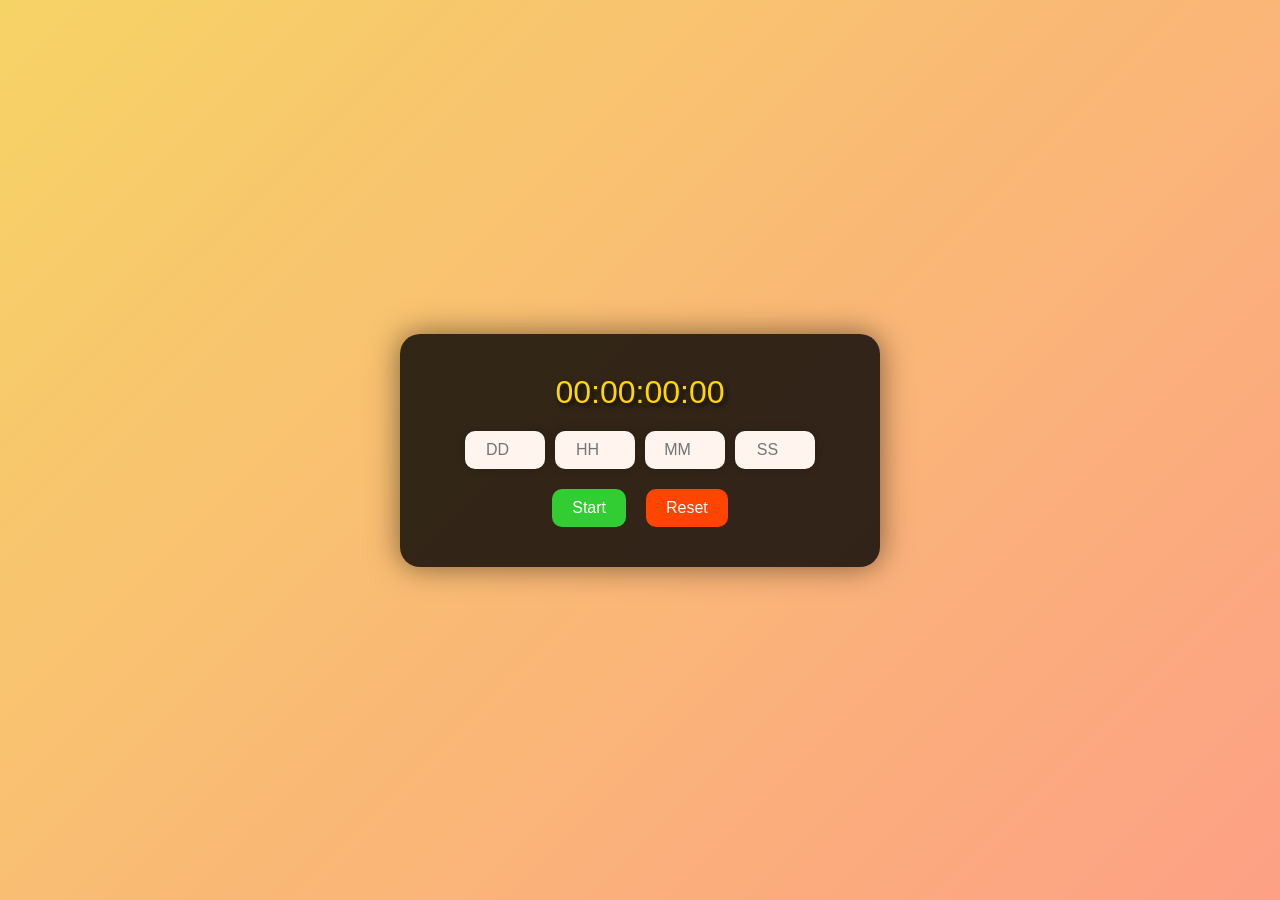
<file: countdown/index.html>
<!DOCTYPE html>
<html lang="en">
<head>
    <meta charset="UTF-8">
    <meta name="viewport" content="width=device-width, initial-scale=1.0">
    <title>Circular Countdown Timer</title>
    <link rel="stylesheet" href="styles.css">
</head>
<body>
    <div class="timer-container">
        <div id="timer-display">00:00:00:00</div>
        <div class="input-container">
            <input type="number" id="days" placeholder="DD" min="0">
            <input type="number" id="hours" placeholder="HH" min="0">
            <input type="number" id="minutes" placeholder="MM" min="0" max="59">
            <input type="number" id="seconds" placeholder="SS" min="0" max="59">
        </div>
        <div class="buttons">
            <button id="startBtn">Start</button>
            <button id="resetBtn">Reset</button>
        </div>
    </div>
    <script src="script.js"></script>
</body>
</html>
</file>
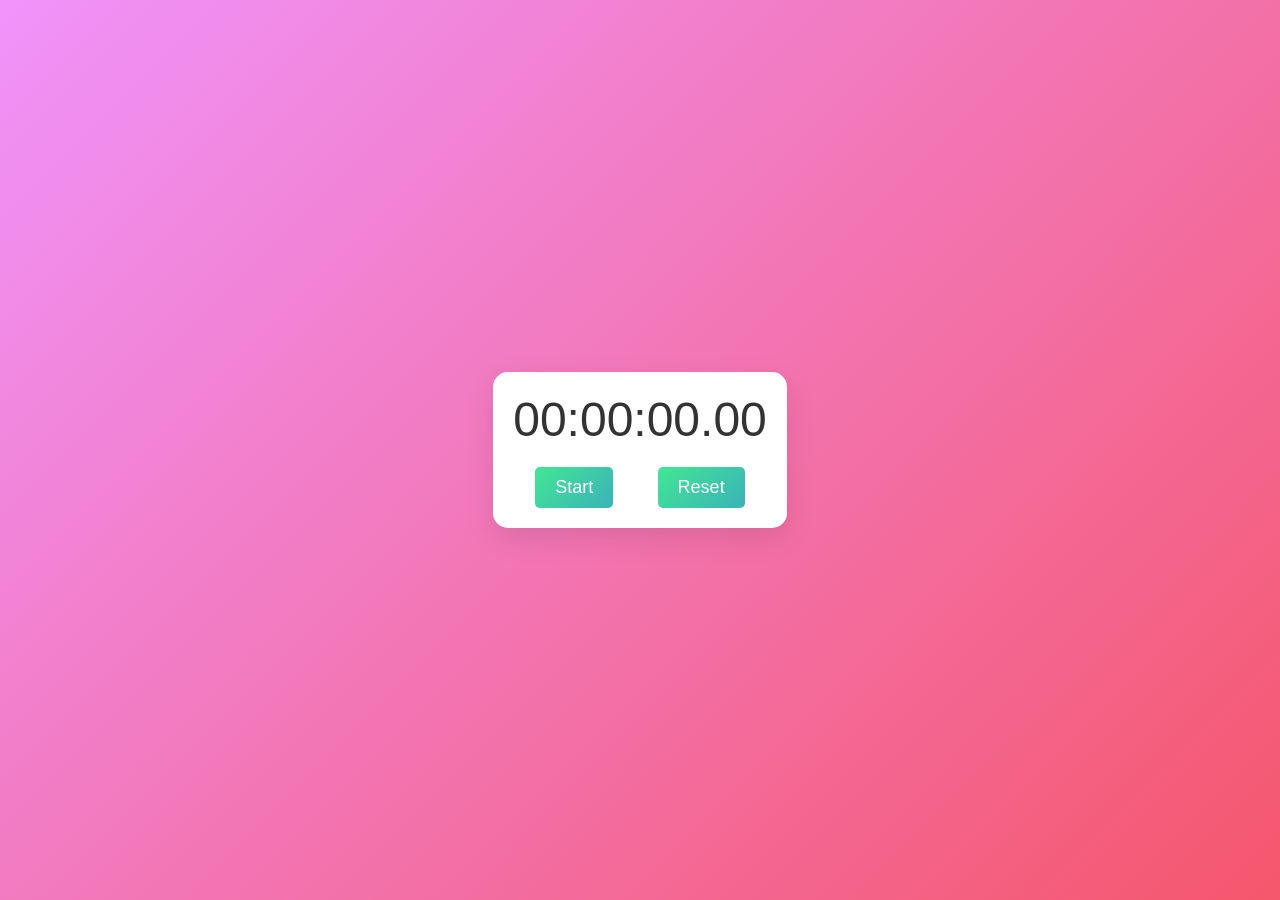
<file: stop watch/index.html>
<!DOCTYPE html>
<html lang="en">
<head>
    <meta charset="UTF-8">
    <meta name="viewport" content="width=device-width, initial-scale=1.0">
    <title>Colorful Stopwatch</title>
    <link rel="stylesheet" href="styles.css">
</head>
<body>
    <div class="stopwatch">
        <div class="time-display" id="time-display">00:00:00.00</div>
        <div class="controls">
            <button id="startStopBtn" class="control-btn">Start</button>
            <button id="resetBtn" class="control-btn">Reset</button>
        </div>
    </div>
    <script src="script.js"></script>
</body>
</html>
</file>
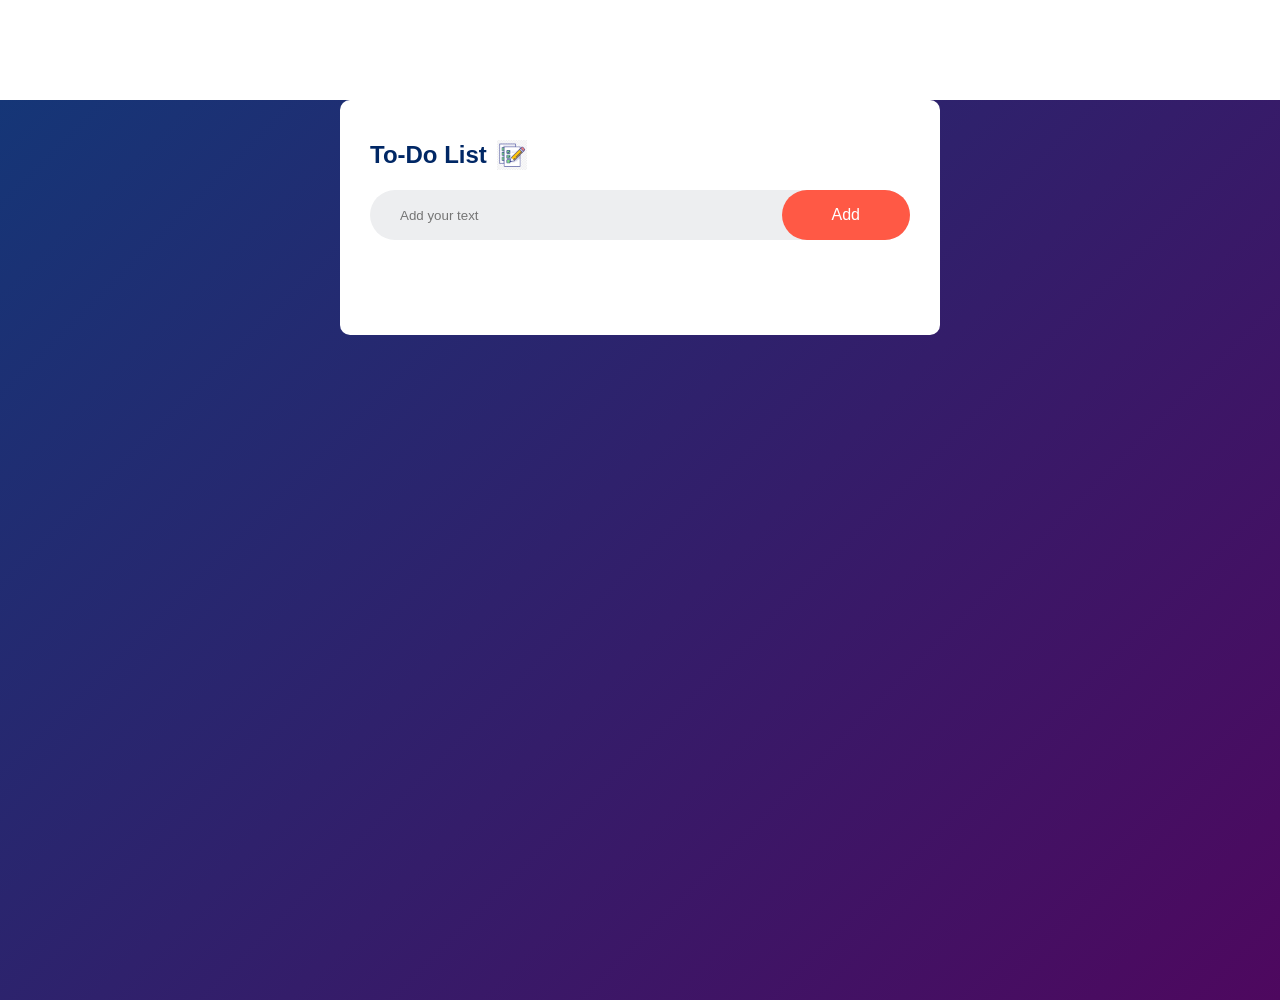
<file: to do list/index.html>
<!DOCTYPE html>
<html>
<head>
    <meta name="viewport" content="width=device-width, initial-scale=1">
    <title>To-Do list App - Easy Tutorials</title>
    <link rel="stylesheet" href="style.css">
</head> 
<Body>
 <div class="container">
    <div class="todo-app">
        <h2>To-Do List<img src="images/icon.png"></h2>
        <div class="row">
            <input type="text" id="input-box" placeholder="Add your text">
            <button onclick="addTask()">Add</button>
        </div>  
        <ul id="list-container">
            <!--li class="checked">Task 1</!--li>
            <li>Task 2</li>
            <li>Task 3</li>-->
        </ul>
    </div>
    
 </div>   
 <script src="script.js"></script>
</Body> 
</html>
</file>
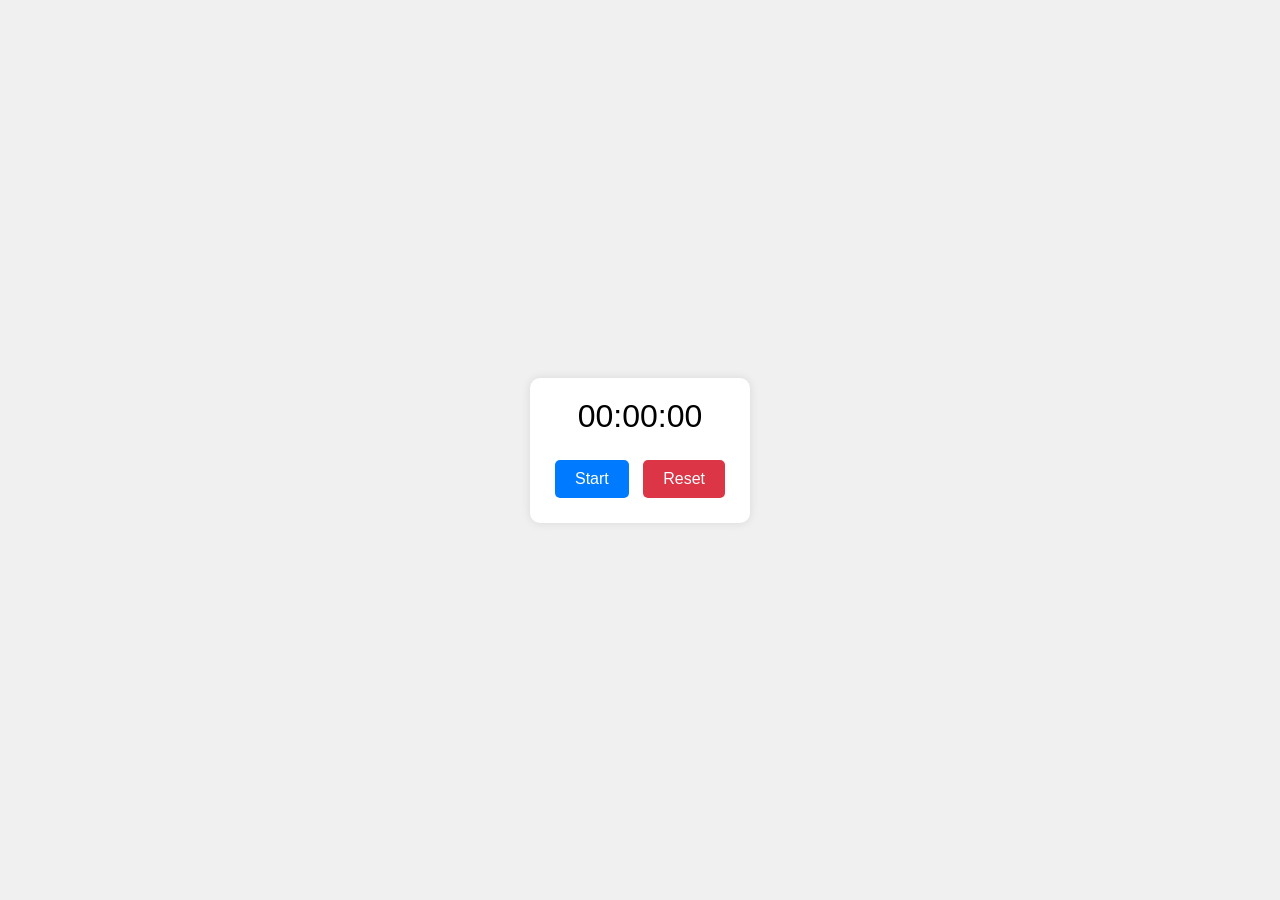
<file: to do list/stop watch/index.html>
<!DOCTYPE html>
<html lang="en">
<head>
    <meta charset="UTF-8">
    <meta name="viewport" content="width=device-width, initial-scale=1.0">
    <title>Stopwatch</title>
    <link rel="stylesheet" href="styles.css">
</head>
<body>
    <div class="stopwatch">
        <div id="display">00:00:00</div>
        <div class="buttons">
            <button id="startStopBtn">Start</button>
            <button id="resetBtn">Reset</button>
        </div>
    </div>
    <script src="script.js"></script>
</body>
</html>
</file>
<file: countdown/styles.css>
body {
    display: flex;
    justify-content: center;
    align-items: center;
    height: 100vh;
    margin: 0;
    font-family: 'Arial', sans-serif;
    background: linear-gradient(135deg, #f6d365 0%, #fda085 100%);
    color: #fff;
}

.timer-container {
    display: flex;
    flex-direction: column;
    justify-content: center;
    align-items: center;
    text-align: center;
    background: rgba(0, 0, 0, 0.8);
    padding: 40px;
    width: 400px;
    border-radius: 20px;
    box-shadow: 0 0 30px rgba(0, 0, 0, 0.5);
    position: relative;
}

#timer-display {
    font-size: 2em;
    color: #ffd700;
    text-shadow: 3px 3px 5px rgba(0, 0, 0, 0.7);
    animation: pulse 1s infinite;
}

@keyframes pulse {
    0% { transform: scale(1); }
    50% { transform: scale(1.05); }
    100% { transform: scale(1); }
}

.input-container {
    display: flex;
    justify-content: center;
    margin-top: 20px;
}

input {
    width: 60px;
    padding: 10px;
    margin: 0 5px;
    font-size: 1em;
    text-align: center;
    border: none;
    border-radius: 10px;
    outline: none;
    background-color: #fff5ee;
    color: #333;
    box-shadow: 0 0 10px rgba(0, 0, 0, 0.2);
    transition: transform 0.2s;
}

input:focus {
    transform: scale(1.1);
}

.buttons {
    display: flex;
    justify-content: center;
    margin-top: 20px;
}

.buttons button {
    font-size: 1em;
    padding: 10px 20px;
    margin: 0 10px;
    border: none;
    border-radius: 10px;
    cursor: pointer;
    transition: background-color 0.3s, box-shadow 0.3s;
}

#startBtn {
    background-color: #32cd32;
    color: #fff;
}

#startBtn:hover {
    background-color: #28a745;
    box-shadow: 0 0 10px #28a745;
}

#resetBtn {
    background-color: #ff4500;
    color: #fff;
}

#resetBtn:hover {
    background-color: #dc3545;
    box-shadow: 0 0 10px #dc3545;
}
</file>
<file: stop watch/styles.css>
body {
    display: flex;
    justify-content: center;
    align-items: center;
    height: 100vh;
    margin: 0;
    background: linear-gradient(135deg, #f093fb 0%, #f5576c 100%);
    font-family: 'Arial', sans-serif;
}

.stopwatch {
    background: white;
    border-radius: 15px;
    padding: 20px;
    box-shadow: 0 10px 30px rgba(0, 0, 0, 0.1);
    text-align: center;
}

.time-display {
    font-size: 48px;
    margin-bottom: 20px;
    color: #333;
}

.controls {
    display: flex;
    justify-content: space-around;
}

.control-btn {
    background: linear-gradient(135deg, #42e695 0%, #3bb2b8 100%);
    border: none;
    border-radius: 5px;
    color: white;
    font-size: 18px;
    padding: 10px 20px;
    cursor: pointer;
    transition: background 0.3s ease;
}

.control-btn:hover {
    background: linear-gradient(135deg, #3bb2b8 0%, #42e695 100%);
}
</file>
<file: to do list/style.css>
*{
    margin: 0;
    padding: 0;
    font-family: 'popins', sans-serif;
    box-sizzing: border-box;
}
.container{
    width: 100%;
    min-height: 100vh;
    background: linear-gradient(135deg, #153677, #4e085f);
    padding:

}
.todo-app{
    width: 100%;
    max-width: 540px;
    background: #fff;
    margin: 100px auto 20px;
    padding: 40px 30px 70px;
    border-radius: 10px;
}
.todo-app h2{
   color: #002765;
   display: flex;
   align-items: center;
   margin-bottom: 20px;
}
.todo-app h2 img{
    width: 30px;
    margin-left: 10px;
}
.row{
    display: flex;
    align-items: center;
    justify-content: space-between;
    background: #edeef0;
    border-radius: 30px;
    padding-left: 20px;
    margin-bottom: 25px;
}
input{
    flex: 1;
    border: none;
    outline: none;
    background: transparent;
    padding: 10px;
}
button{
    border: none;
    outline: none;
    padding: 16px 50px;
    background: #ff5945;
    color:#fff;
    font-size: 16px;
    cursor: pointer;
    border-radius: 40px;
}
ul li{
    list-style: none;
    font-size: 17px;
    padding: 12px 8px 12px 50px;
    user-select: none;
    cursor: pointer;
    position: relative;
}
ul li::before{
    content:'';
    position: absolute;
    height: 28px;
    width: 28px;
    border-radius: 50%;
    background-image: url(images/unchecked.png);
    background-size: cover;
    background-position: center;
    top: 12px;
    left: 8px;
}
ul li.checked{
    color: #555;
    text-decoration: line-through;
}
ul li.checked::before{
    background-image: url(images/checked.png);
}
ul li span{
    position: absolute;
    right: 0;
    top: 5px;
    width: 40px;
    height: 40px;
    font-size: 22px;
    color: #555;
    line-height: 40px;
    text-align: center;
    border-radius: 50%;
}
ul li span:hover{
    background: #edeef0;

}
</file>
<file: to do list/stop watch/styles.css>
body {
    display: flex;
    justify-content: center;
    align-items: center;
    height: 100vh;
    margin: 0;
    font-family: Arial, sans-serif;
    background-color: #f0f0f0;
}

.stopwatch {
    text-align: center;
    background-color: #ffffff;
    padding: 20px;
    border-radius: 10px;
    box-shadow: 0 0 10px rgba(0, 0, 0, 0.1);
}

#display {
    font-size: 2em;
    margin-bottom: 20px;
}

.buttons button {
    font-size: 1em;
    padding: 10px 20px;
    margin: 5px;
    border: none;
    border-radius: 5px;
    cursor: pointer;
    background-color: #007bff;
    color: white;
    transition: background-color 0.3s;
}

.buttons button:hover {
    background-color: #0056b3;
}

#resetBtn {
    background-color: #dc3545;
}

#resetBtn:hover {
    background-color: #c82333;
}
</file>
